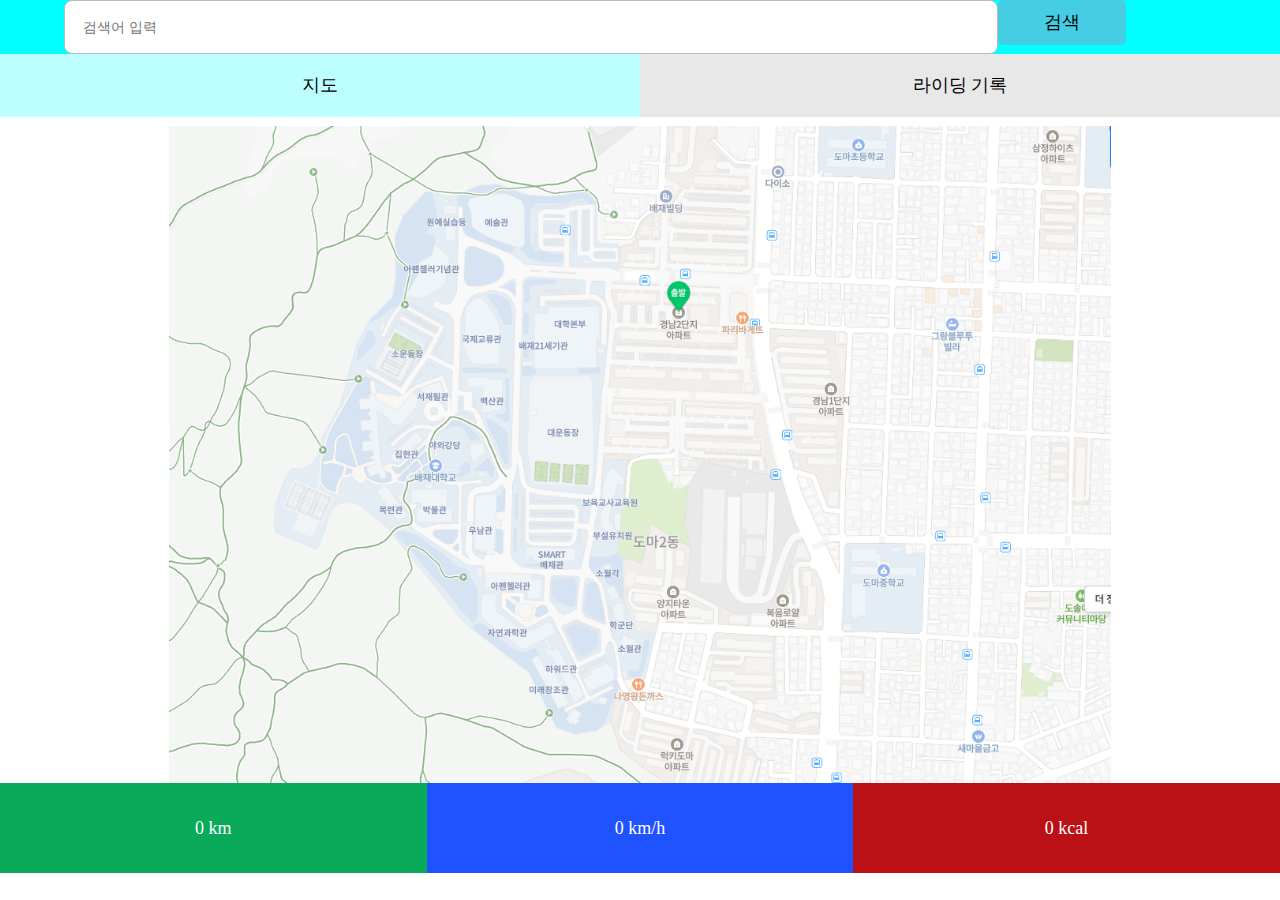
<file: add_loc/index.html>
<!DOCTYPE html>
<html lang="en">
<head>
    <meta charset="UTF-8">
    <meta name="viewport" content="width=device-width, initial-scale=1.0">
    <title>Rider</title>
    <link rel="stylesheet" href="./index.css"/>

</head>
<body >
    <div class="title_div">
    <center>
        <div class="search">
            <input id="input" type="text" placeholder="검색어 입력" >
            <div class="searchmark" onclick="button_event(this.value)">검색</div>
        </div>  
        
        <div class="menu_section">
            <div class="btn_curr" onclick="location.href=('index.html')">지도</div>
            <div class="btn_non" onclick="location.href=('record.html')">라이딩 기록</div>
        </div>

        <div style="height:7vh;"></div>


        <div class="map1" >
            <img id='img' src="./img/basic.png" class="map1">
        </div>
    

        <div class="bottom">
            <div style="width:33.33vw;height:10vh; color:white; background-color: #09aa5a; float:left; line-height: 10vh;">
                0 km
            </div>
            
            <div style="width:33.33vw;height:10vh; color:white; background-color: #1F53FF; float:left; line-height:10vh;">
                0 km/h
            </div>
            
            <div style="width:33.33vw;height:10vh; color:white; background-color: #ba1016; float:left; line-height: 10vh;;">
                0 kcal
            </div>

        </div>
    
        
    
    </center>   
        
        


    </div>

</body>
</html>






<script>


    function button_event(value){
        v = document.getElementById('input').value;
         if(v=="sp"){
             if (confirm("검색된 경로에 사람들이 피해 간 지점이 포함되어 있습니다. 다른 경로를 추천해 드릴까요?") == true){    //확인
                document.getElementById("img").src = "./img/path_sp1.png"
             }else{   //취소
                document.getElementById("img").src = "./img/path_sp2.png"
             }
         }
         else if(v==("a")){
            if (confirm("검색된 경로에 사람들이 피해 간 지점이 포함되어 있습니다. 다른 경로를 추천해 드릴까요?") == true){    //확인
                 document.getElementById("img").src = "/img/sp_1.png"
             }else{   //취소
                document.getElementById("img").src = "/img/sp_2.png"
             }
         }
         else if(v==("경남")){
            document.getElementById("img").src = "/img/basic.png"
         }
         else{
            alert("해당 장소를 찾지 못하였습니다.(목업 버전일 경우 'sp'를 검색해 보세요)")
         }
        

        
      
    }

</script>
</file>
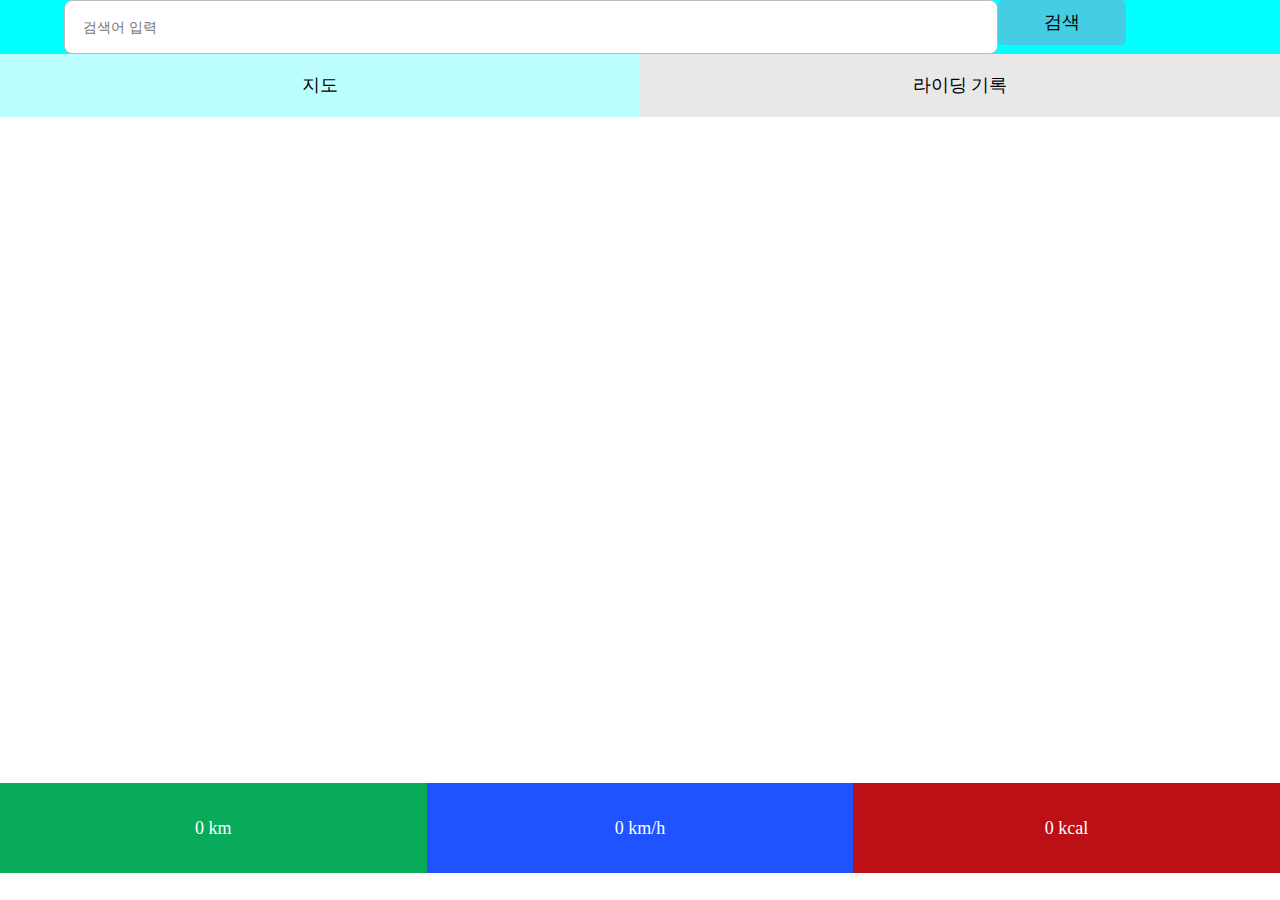
<file: add_map/index.html>
<!DOCTYPE html>
<html lang="en">
<head>
    <meta charset="UTF-8">
    <meta name="viewport" content="width=device-width, initial-scale=1.0">
    <title>Rider</title>
    <link rel="stylesheet" href="./index.css"/>

</head>
<body >
    <div class="title_div">
    <center>
        <div class="search">
            <input id="input" type="text" placeholder="검색어 입력" >
            <div class="searchmark" onclick="button_event(this.value)">검색</div>
        </div>  
        
        <div class="menu_section">
            <div class="btn_curr" onclick="location.href=('index.html')">지도</div>
            <div class="btn_non" onclick="location.href=('record.html')">라이딩 기록</div>
        </div>

        <div style="height:7vh;"></div>


        <div class="map1" >
            <script type="text/javascript" src="//dapi.kakao.com/v2/maps/sdk.js?appkey=b7247674bf8e5e71eade131a4bab5317"></script>
        </div>
    

        <div class="bottom">
            <div style="width:33.33vw;height:10vh; color:white; background-color: #09aa5a; float:left; line-height: 10vh;">
                0 km
            </div>
            
            <div style="width:33.33vw;height:10vh; color:white; background-color: #1F53FF; float:left; line-height:10vh;">
                0 km/h
            </div>
            
            <div style="width:33.33vw;height:10vh; color:white; background-color: #ba1016; float:left; line-height: 10vh;;">
                0 kcal
            </div>

        </div>
    
        
    
    </center>   
        
        


    </div>

</body>
</html>






<script>

var container = document.getElementById('map'); //지도를 담을 영역의 DOM 레퍼런스
var options = { //지도를 생성할 때 필요한 기본 옵션
	center: new kakao.maps.LatLng(33.450701, 126.570667), //지도의 중심좌표.
	level: 3 //지도의 레벨(확대, 축소 정도)
};

var map = new kakao.maps.Map(container, options); //지도 생성 및 객체 리턴








    function button_event(value){
        v = document.getElementById('input').value;
         if(v=="sp"){
             if (confirm("검색된 경로에 사람들이 피해 간 지점이 포함되어 있습니다. 다른 경로를 추천해 드릴까요?") == true){    //확인
                document.getElementById("img").src = "./img/path_sp1.png"
             }else{   //취소
                document.getElementById("img").src = "./img/path_sp2.png"
             }
         }
         else if(v==("a")){
            if (confirm("검색된 경로에 사람들이 피해 간 지점이 포함되어 있습니다. 다른 경로를 추천해 드릴까요?") == true){    //확인
                 document.getElementById("img").src = "/img/sp_1.png"
             }else{   //취소
                document.getElementById("img").src = "/img/sp_2.png"
             }
         }
         else if(v==("경남")){
            document.getElementById("img").src = "/img/basic.png"
         }
         else{
            alert("해당 장소를 찾지 못하였습니다.(목업 버전일 경우 'sp'를 검색해 보세요)")
         }
        

        
      
    }

</script>
</file>
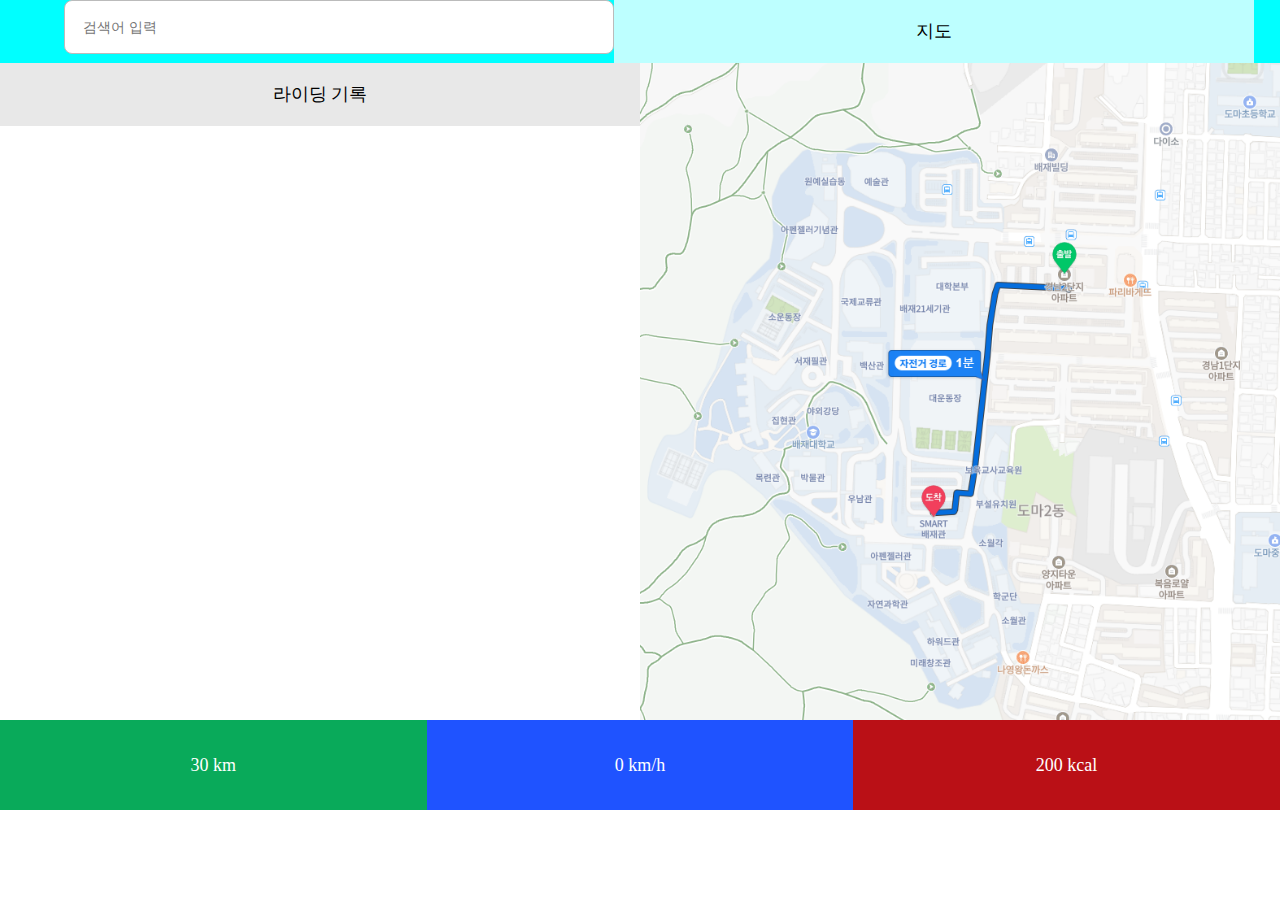
<file: alert1.html>
<!DOCTYPE html>
<html lang="en">
<head>
    <meta charset="UTF-8">
    <meta name="viewport" content="width=device-width, initial-scale=1.0">
    <title>Rider</title>
    <link rel="stylesheet" href="./index.css"/>

</head>
<body onload="start()">
    <div class="title_div">
    <center>
        <div class="search">
            <input id="input" type="text" placeholder="검색어 입력" onchange="button_event(this.value)">
        </div>  
        
        <div class="menu_section">
            <div class="btn_curr" onclick="location.href=('index.html')">지도</div>
            <div class="btn_non" onclick="location.href=('record.html')">라이딩 기록</div>
                


        </div>

        <div class="map1"  >
            <img src="image/지도.png" class="map1">
        </div>
    

        <div class="bottom">
            <div style="width:33.33vw;height:10vh; color:white; background-color: #1F53FF; float:left; line-height:10vh;">
                30 km/h
            </div>
            <div style="width:33.33vw;height:10vh; color:white; background-color: #09aa5a; float:left; line-height: 10vh;">
                1.53 km
            </div>
            <div style="width:33.33vw;height:10vh; color:white; background-color: #ba1016; float:left; line-height: 10vh;;">
                200 kcal
            </div>

        </div>
    
        
    
    </center>   
        
        


    </div>

</body>
</html>






<script>

    function start(){
        if (confirm("검색된 경로에 사람들이 피해 간 지점이 포함되어 있습니다. 다른 경로를 추천해 드릴까요?") == true){    //확인
            location.href="path1.html"
        }
        else{   //취소
            location.href="path2.html";
        }
    }


    function button_event(value){
         v = value;
         if(v.includes("sp")){
            
             if (confirm("검색된 경로에 사람들이 피해 간 지점이 포함되어 있습니다. 다른 경로를 추천해 드릴까요?") == true){    //확인
                 location.href="path1.html"
             }else{   //취소
                
                 location.href="path2.html"
             }
         }
         else if(v.includes("경남")){
             location.href = "path1.html"
         }
         else{
            alert("해당 장소를 찾지 못하였습니다.(목업 버전일 경우 'sp관'을 검색해 보세요)")
         }


      
     }

</script>
</file>
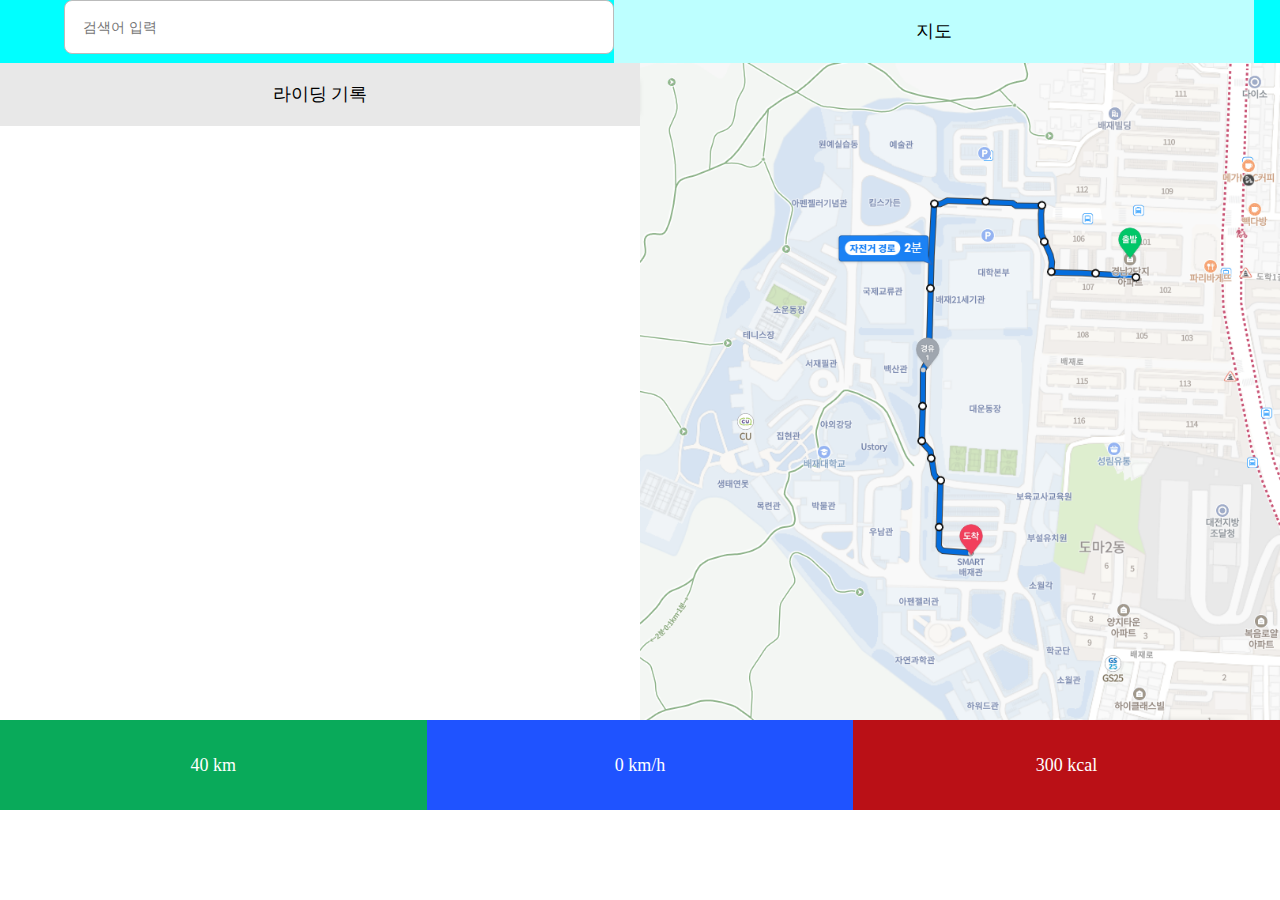
<file: path1.html>
<!DOCTYPE html>
<html lang="en">
<head>
    <meta charset="UTF-8">
    <meta name="viewport" content="width=device-width, initial-scale=1.0">
    <title>Rider</title>
    <link rel="stylesheet" href="./index.css"/>

</head>
<body >
    <div class="title_div">
    <center>
        <div class="search">
            <input id="input" type="text" placeholder="검색어 입력"  onchange="button_event(this.value)">
        </div>  
        
        <div class="menu_section">
            <div class="btn_curr" onclick="location.href=('index.html')">지도</div>
            <div class="btn_non" onclick="location.href=('record.html')">라이딩 기록</div>
                


        </div>

        <div class="map1"  >
            <img src="./image/경로1.png" class="map1">
        </div>
    

        <div class="bottom">
            <div style="width:33.33vw;height:10vh; color:white; background-color: #09aa5a; float:left; line-height: 10vh;">
                40 km
            </div>
            
            <div style="width:33.33vw;height:10vh; color:white; background-color: #1F53FF; float:left; line-height:10vh;">
                0 km/h
            </div>
           
            <div style="width:33.33vw;height:10vh; color:white; background-color: #ba1016; float:left; line-height: 10vh;;">
                300 kcal
            </div>

        </div>
    
        
    
    </center>   
        
        


    </div>

</body>
</html>






<script>
    function start(){
        if (confirm("검색된 경로에 사람들이 피해 간 지점이 포함되어 있습니다. 다른 경로를 추천해 드릴까요?") == true){    //확인
            location.href="path1.html"
        }
        else{   //취소
            location.href="index.html";
        }
    }


    function button_event(value){
         v = value;
         if(v.includes("sp")){
            
             if (confirm("검색된 경로에 사람들이 피해 간 지점이 포함되어 있습니다. 다른 경로를 추천해 드릴까요?") == true){    //확인
                 location.href="path1.html"
             }else{   //취소
                 location.href="path2.html"
             }
         }
         else if(v.includes("경남")){
             location.href = "index.html"
         }
         else{
            alert("해당 장소를 찾지 못하였습니다.(목업 버전일 경우 'sp관'을 검색해 보세요)")
         }


      
     }

</script>
</file>
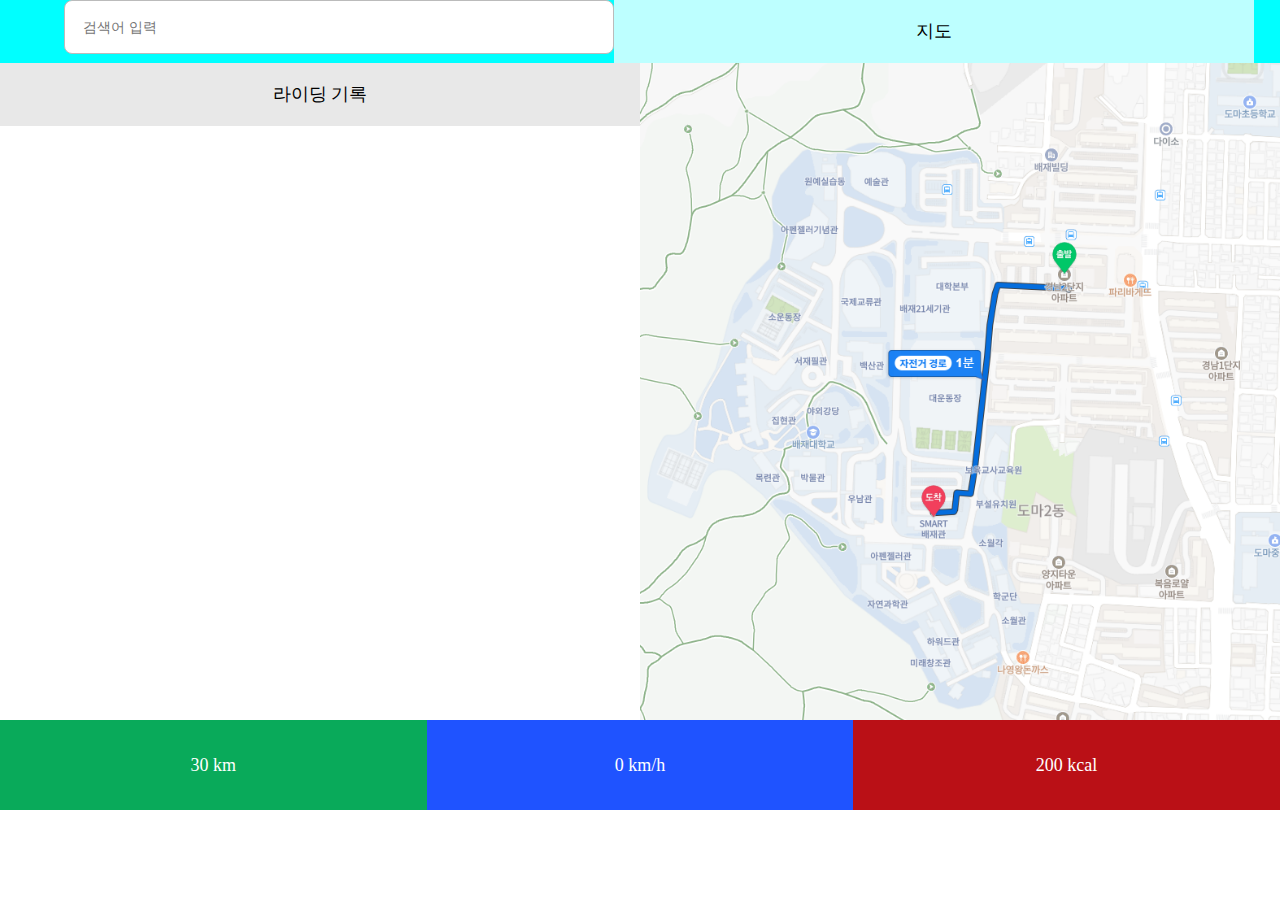
<file: path2.html>
<!DOCTYPE html>
<html lang="en">
<head>
    <meta charset="UTF-8">
    <meta name="viewport" content="width=device-width, initial-scale=1.0">
    <title>Rider</title>
    <link rel="stylesheet" href="./index.css"/>

</head>
<body >
    <div class="title_div">
    <center>
        <div class="search">
            <input id="input" type="text" placeholder="검색어 입력" onchange="button_event(this.value)">
        </div>  
        
        <div class="menu_section">
            <div class="btn_curr" onclick="location.href=('index.html')">지도</div>
            <div class="btn_non" onclick="location.href=('record.html')">라이딩 기록</div>
                


        </div>

        <div class="map1"  >
            <img src="./image/경로2.png" class="map1"  onchange="button_event(this.value)">
        </div>
    

        <div class="bottom">
            <div style="width:33.33vw;height:10vh; color:white; background-color: #09aa5a; float:left; line-height: 10vh;">
                30 km
            </div>
            
            <div style="width:33.33vw;height:10vh; color:white; background-color: #1F53FF; float:left; line-height:10vh;">
                0 km/h
            </div>
            
            <div style="width:33.33vw;height:10vh; color:white; background-color: #ba1016; float:left; line-height: 10vh;;">
                200 kcal
            </div>

        </div>
    
        
    
    </center>   
        
        


    </div>

</body>
</html>






<script>


function button_event(value){
         v = value;
         if(v.includes("sp")){
            
             if (confirm("검색된 경로에 사람들이 피해 간 지점이 포함되어 있습니다. 다른 경로를 추천해 드릴까요?") == true){    //확인
                 location.href="path1.html"
             }else{   //취소
                 location.href="path2.html"
             }
         }
         else if(v.includes("경남")){
             location.href = "index.html"
         }
         else{
            alert("해당 장소를 찾지 못하였습니다.(목업 버전일 경우 'sp관'을 검색해 보세요)")
         }


      
     }


</script>
</file>
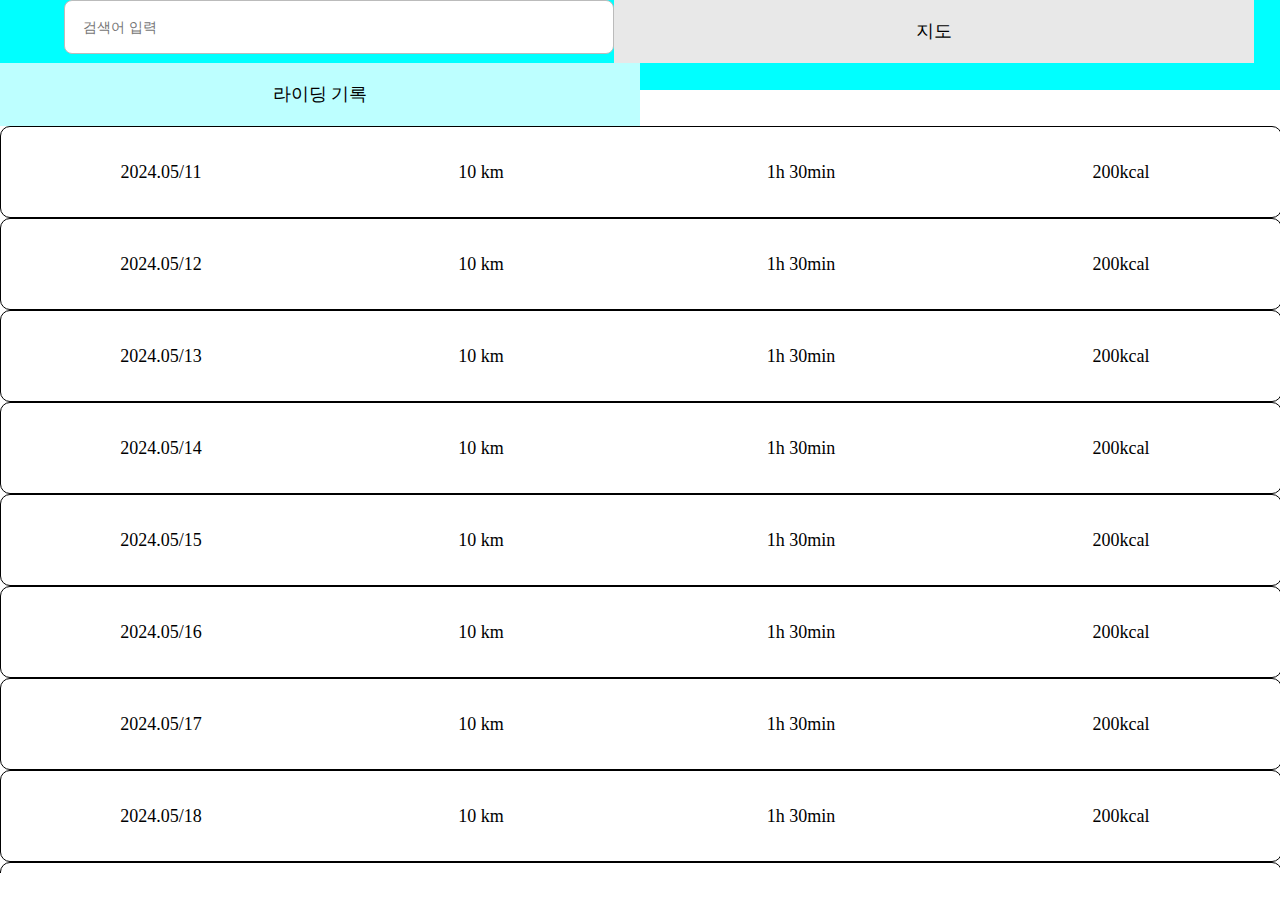
<file: record.html>
<!DOCTYPE html>
<html lang="en">
<head>
    <meta charset="UTF-8">
    <meta name="viewport" content="width=device-width, initial-scale=1.0">
    <title>Rider</title>
    <link rel="stylesheet" href="./index.css"/>

</head>
<body >
    <div class="title_div">
    <center>
        <div class="search">
            <input id="input" type="text" placeholder="검색어 입력" onchange="button_event(this.value)">
        </div>  
        
        <div class="menu_section">
            <div class="btn_non" onclick="location.href=('index.html')">지도</div>
            <div class="btn_curr" onclick="location.href=('record.html')">라이딩 기록</div>
        </div>


        <div class="scroll">
            <div class="section">
                <div class="date">2024.05/11  </div>
                <div class="data">10 km</div>
                <div class="data">1h 30min</div>
                <div class="data">200kcal </div>
            </div>
            <div class="section">
                <div class="date">2024.05/12  </div>
                <div class="data">10 km</div>
                <div class="data">1h 30min</div>
                <div class="data">200kcal </div>
            </div>
            <div class="section">
                <div class="date">2024.05/13  </div>
                <div class="data">10 km</div>
                <div class="data">1h 30min</div>
                <div class="data">200kcal </div>
            </div>
            <div class="section">
                <div class="date">2024.05/14  </div>
                <div class="data">10 km</div>
                <div class="data">1h 30min</div>
                <div class="data">200kcal </div>
            </div>
            <div class="section">
                <div class="date">2024.05/15  </div>
                <div class="data">10 km</div>
                <div class="data">1h 30min</div>
                <div class="data">200kcal </div>
            </div>
            <div class="section">
                <div class="date">2024.05/16  </div>
                <div class="data">10 km</div>
                <div class="data">1h 30min</div>
                <div class="data">200kcal </div>
            </div>
            <div class="section">
                <div class="date">2024.05/17  </div>
                <div class="data">10 km</div>
                <div class="data">1h 30min</div>
                <div class="data">200kcal </div>
            </div>
            <div class="section">
                <div class="date">2024.05/18  </div>
                <div class="data">10 km</div>
                <div class="data">1h 30min</div>
                <div class="data">200kcal </div>
            </div>
            <div class="section">
                <div class="date">2024.05/19  </div>
                <div class="data">10 km</div>
                <div class="data">1h 30min</div>
                <div class="data">200kcal </div>
            </div>
            <div class="section">
                <div class="date">2024.05/20  </div>
                <div class="data">10 km</div>
                <div class="data">1h 30min</div>
                <div class="data">200kcal </div>
            </div>
            <div class="section">
                <div class="date">2024.05/21  </div>
                <div class="data">10 km</div>
                <div class="data">1h 30min</div>
                <div class="data">200kcal </div>
            </div>
            <div class="section">
                <div class="date">2024.05/22  </div>
                <div class="data">10 km</div>
                <div class="data">1h 30min</div>
                <div class="data">200kcal </div>
            </div>

        </div>



        
        </div>
    
        
    
    </center>   
        
        


    </div>

</body>
</html>






<script>


    function button_event(value){
        v = document.getElementById("input").value;
        if(v.includes("sp")){
            location.href = "alert1.html"
        }
        else if(v.includes("경남")){
            location.href = "index.html"
        }
        

        
      
    }

</script>
</file>
<file: add_loc/index.css>
.search {
  line-height: 10vh;
  width:90vw;
}

#input {
  width:70vw;
  height: auto;
  border: 1px solid #bbb;
  border-radius: 8px;
  padding: 2vh;
  font-size: 14px;
  margin:0%;
  float:left;
}

.searchmark{
  width:10vw;
  height:5vh;
  line-height: 5vh;
  background-color: #45cee3;
  border-radius: 5px;
  float:left;
}







body{
    /* background-color: white; */
    text-align:center;
    font-size:large;
    background-color: white;
    margin: 0%;
  }
  
  
  
  .title_div{
    height:10vh;
    background-color: aqua;
    margin: 0px;
  }

  .menu_section{
    width:100%;
    height:7vh;
    
  }
  .btn_curr{
    width:50%;
    height:7vh;
    line-height: 7vh;
    background-color: #BDFFFF;
    float:left;
  }
  .btn_non{
    width:50%;
    height:7vh;
    line-height: 7vh;
    background-color: #E8E8E8;
   
    float:left;
  } 


  .map1{
    overflow: scroll; 
    height:73vh;
  }


  .bottom{
    width:100vw;
    height:10vh;
  }
  .bottom_elem{
    width:33vw;
    height:10vh;
    float:left;
  }


  .scroll{
    width:100vw;
    height:83vh;
    margin:0px;
    overflow-y: scroll;
  }
  .section{
    width:100%;
    height:10vh;
    border-radius: 10px;
    border: 1px solid black;
  }
  .date{
    width:25%;
    height:10vh;
    line-height: 10vh;
    float:left;
  }
  .data{
    width:25%;
    height:10vh;
    line-height: 10vh;
    float:left;
  }
</file>
<file: add_map/index.css>
.search {
  line-height: 10vh;
  width:90vw;
}

#input {
  width:70vw;
  height: auto;
  border: 1px solid #bbb;
  border-radius: 8px;
  padding: 2vh;
  font-size: 14px;
  margin:0%;
  float:left;
}

.searchmark{
  width:10vw;
  height:5vh;
  line-height: 5vh;
  background-color: #45cee3;
  border-radius: 5px;
  float:left;
}







body{
    /* background-color: white; */
    text-align:center;
    font-size:large;
    background-color: white;
    margin: 0%;
  }
  
  
  
  .title_div{
    height:10vh;
    background-color: aqua;
    margin: 0px;
  }

  .menu_section{
    width:100%;
    height:7vh;
    
  }
  .btn_curr{
    width:50%;
    height:7vh;
    line-height: 7vh;
    background-color: #BDFFFF;
    float:left;
  }
  .btn_non{
    width:50%;
    height:7vh;
    line-height: 7vh;
    background-color: #E8E8E8;
   
    float:left;
  } 


  .map1{
    overflow: scroll; 
    height:73vh;
  }


  .bottom{
    width:100vw;
    height:10vh;
  }
  .bottom_elem{
    width:33vw;
    height:10vh;
    float:left;
  }


  .scroll{
    width:100vw;
    height:83vh;
    margin:0px;
    overflow-y: scroll;
  }
  .section{
    width:100%;
    height:10vh;
    border-radius: 10px;
    border: 1px solid black;
  }
  .date{
    width:25%;
    height:10vh;
    line-height: 10vh;
    float:left;
  }
  .data{
    width:25%;
    height:10vh;
    line-height: 10vh;
    float:left;
  }
</file>
<file: index.css>
.search {
  line-height: 10vh;
  width:90vw;
}

#input {
  width:40vw;
  height: auto;
  border: 1px solid #bbb;
  border-radius: 8px;
  padding: 2vh;
  font-size: 14px;
  margin:0%;
  float:left;
}

.searchmark{
  width:10vw;
  height:auto;
  padding:0.5vh;
  line-height: 5vh;
  background-color: #45cee3;
  border-radius: 5px;
  float:left;
}







body{
    /* background-color: white; */
    text-align:center;
    font-size:large;
    background-color: white;
    margin: 0%;
  }
  
  
  
  .title_div{
    height:10vh;
    background-color: aqua;
    margin: 0px;
  }

  .menu_section{
    width:100%;
    height:7vh;
    
  }
  .btn_curr{
    width:50%;
    height:7vh;
    line-height: 7vh;
    background-color: #BDFFFF;
    float:left;
  }
  .btn_non{
    width:50%;
    height:7vh;
    line-height: 7vh;
    background-color: #E8E8E8;
   
    float:left;
  } 


  .map1{
    overflow: scroll; 
    height:73vh;
  }
  

  @import "node_modules/ol/ol.css";
  #map{
    overflow: scroll; 
    height:73vh;
  }


  .bottom{
    width:100vw;
    height:10vh;
  }
  .bottom_elem{
    width:33vw;
    height:10vh;
    float:left;
  }


  .scroll{
    width:100vw;
    height:83vh;
    margin:0px;
    overflow-y: scroll;
  }
  .section{
    width:100%;
    height:10vh;
    border-radius: 10px;
    border: 1px solid black;
  }
  .date{
    width:25%;
    height:10vh;
    line-height: 10vh;
    float:left;
  }
  .data{
    width:25%;
    height:10vh;
    line-height: 10vh;
    float:left;
  }
</file>
